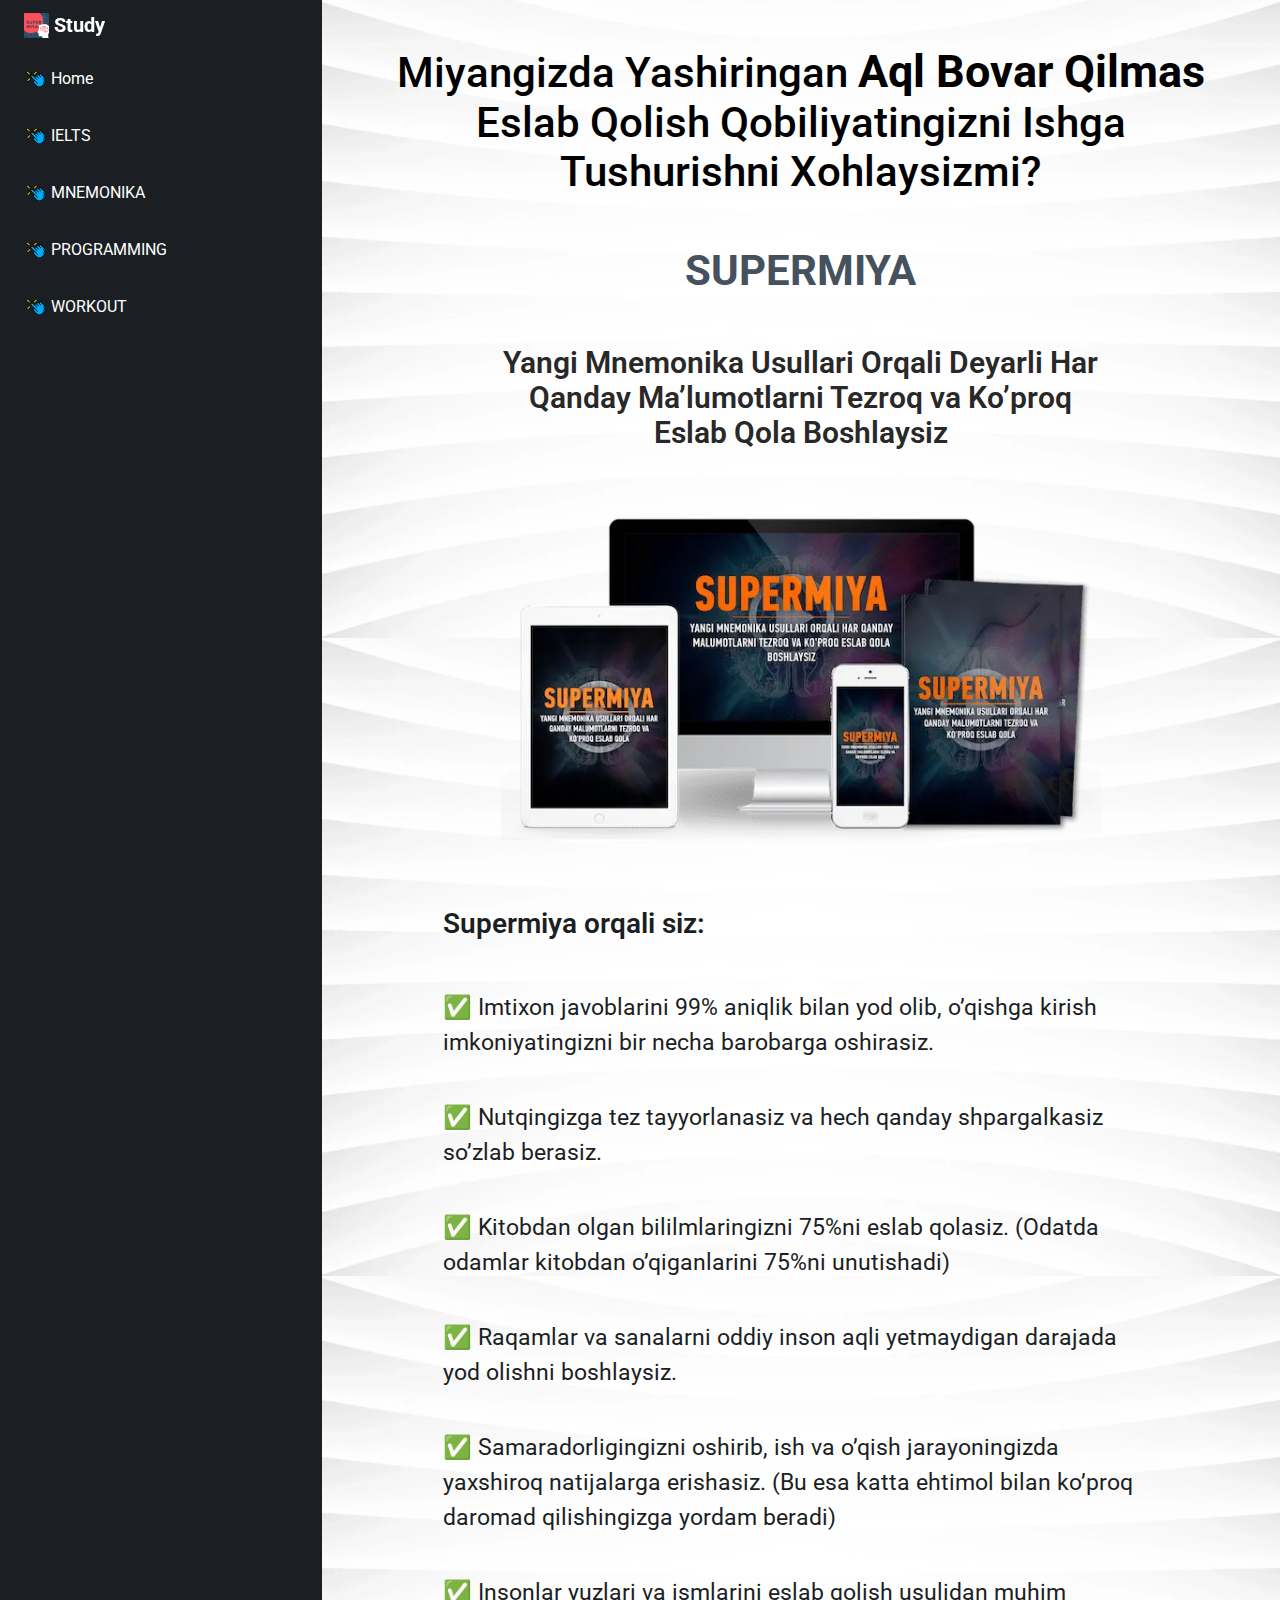
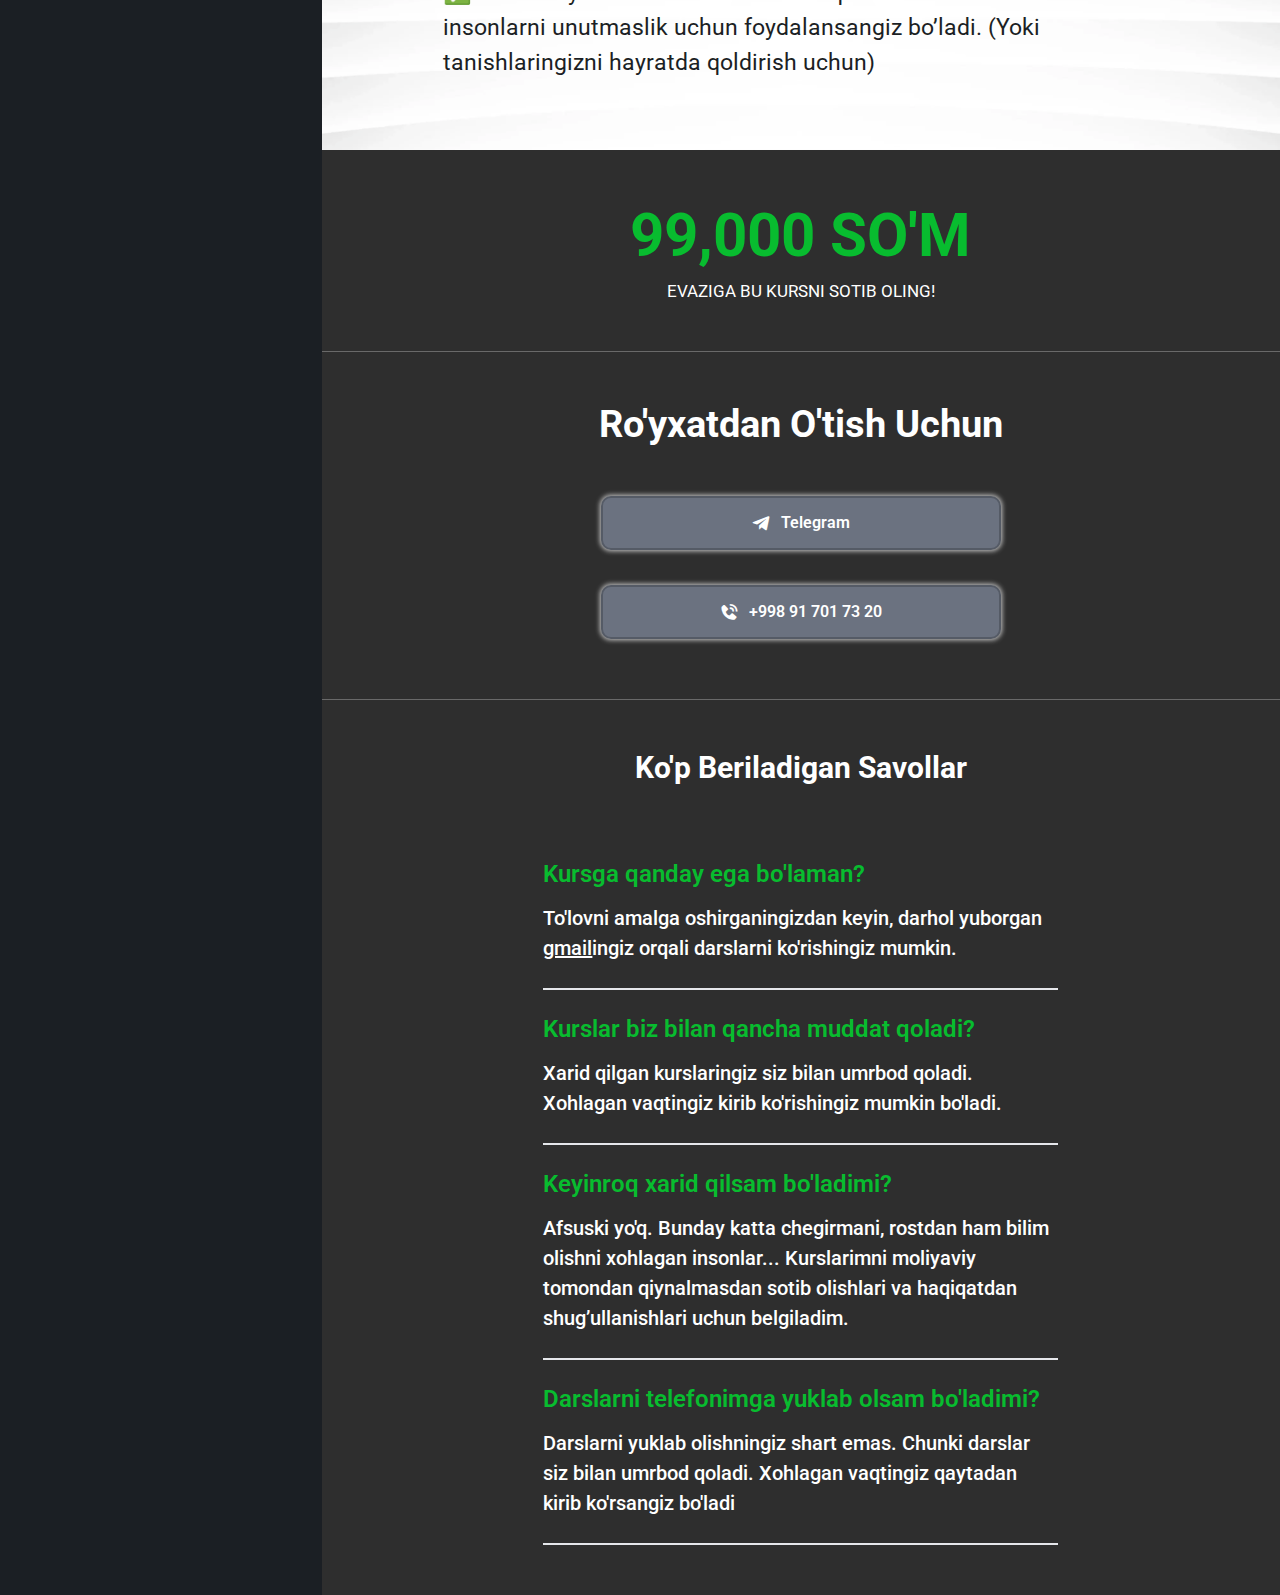
<file: index.html>
<!DOCTYPE html>
<html lang="en">
    <head>
        <meta charset="UTF-8">
        <meta http-equiv="X-UA-Compatible" content="IE=edge">
        <meta name="viewport" content="width=device-width, initial-scale=1.0">
        <link rel="stylesheet" href="../css/general.css">
        <link rel="stylesheet" href="../css/comon.css">
        <link rel="icon" href="../images/logo.png">
        <link href='https://unpkg.com/boxicons@2.1.4/css/boxicons.min.css' rel='stylesheet'>
        <title>Study</title>
    </head>
    <body>
        <!-- header -->
        <header>
            <!-- home -->
            <input type="checkbox" id="home">
            <label for="home">
                <i class="bx bx-menu"></i>
            </label>
            <!-- menu -->
            <div class="menu">
                <div class="menu-item">
                    <!-- logo -->
                <div class="logo">
                    <img src="../images/logo.png" alt="">
                    <span>Study</span>
                </div>
                <!-- Menu content -->
                <div class="menu_content">
                    <div class="menu_item">
                        <img src="../images/click.png" alt="">
                        <a href="index.html">Home</a>
                    </div>
                    <div class="menu_item">
                        <img src="../images/click.png" alt="">
                        <a href="IELTS.html">IELTS</a>
                    </div>
                    <div class="menu_item">
                        <img src="../images/click.png" alt="">
                        <a href="mnemonika.html">MNEMONIKA</a>
                    </div>
                    <div class="menu_item">
                        <img src="../images/click.png" alt="">
                        <a href="programming.html">PROGRAMMING</a>
                    </div>
                    <div class="menu_item">
                        <img src="../images/click.png" alt="">
                        <a href="workout.html">WORKOUT</a>
                    </div>
                </div>
                </div>
            </div>
            <!-- video -->
            <div class="video">
                <div class="container">
                    <h2>Miyangizda Yashiringan <span>Aql Bovar Qilmas   </span> Eslab Qolish Qobiliyatingizni Ishga Tushurishni Xohlaysizmi?</h2>
                    <!-- super -->
                    <div class="super">
                        <h3>SUPERMIYA</h3>
                        <p>Yangi Mnemonika Usullari Orqali Deyarli Har Qanday Ma’lumotlarni Tezroq va Ko’proq Eslab Qola Boshlaysiz</p>
                        <div class="super_img">
                            <img src="../images/supermiya.webp" alt="">
                        </div>
                        <h4>Supermiya orqali siz:</h4>
                        <p>✅ Imtixon javoblarini 99% aniqlik bilan yod olib, o’qishga kirish imkoniyatingizni bir necha barobarga oshirasiz.</p>
                        <p>✅ Nutqingizga tez tayyorlanasiz va hech qanday shpargalkasiz so’zlab berasiz.</p>
                        <p>✅ Kitobdan olgan bililmlaringizni 75%ni eslab qolasiz. (Odatda odamlar kitobdan o’qiganlarini 75%ni unutishadi)</p>
                        <p>✅ Raqamlar va sanalarni oddiy inson aqli yetmaydigan darajada yod olishni boshlaysiz.</p>
                        <p>✅ Samaradorligingizni oshirib, ish va o’qish jarayoningizda yaxshiroq natijalarga erishasiz. (Bu esa katta ehtimol bilan ko’proq daromad qilishingizga yordam beradi)</p>
                        <p>✅ Insonlar yuzlari va ismlarini eslab qolish usulidan muhim insonlarni unutmaslik uchun foydalansangiz bo’ladi. (Yoki tanishlaringizni hayratda qoldirish uchun)</p>
                    </div>
                </div>
                <!-- Pay -->
                <div class="pay">
                    <h3>99,000 SO'M</h3>
                    <span>evaziga bu kursni sotib oling!</span>
                    <div class="pay_reg">
                        <p>Ro'yxatdan O'tish Uchun</p>
                        <div class="pay_reg_social">
                            <a href="https://t.me/AlimardonToshpulatov" target="_blank">
                                <i class='bx bxl-telegram'></i>
                                <span>Telegram</span> 
                            </a>
                            <a href="tel:+998917017320" target="_blank">
                                <i class='bx bxs-phone-call'></i>
                                <span>+998 91 701 73 20</span>
                            </a>
                        </div>
                    </div>
                </div>
                <!-- Ask -->
                <div class="ask">
                    <div class="container">
                        <h3>Ko'p Beriladigan Savollar</h3>
                        <div class="ask_item">
                            <h4>Kursga qanday ega bo'laman?</h4>
                            <p>To'lovni amalga oshirganingizdan keyin, darhol yuborgan <u>gmail</u>ingiz orqali darslarni ko'rishingiz mumkin.</p>
                        </div>
                        <div class="ask_item">
                            <h4>Kurslar biz bilan qancha muddat qoladi?</h4>
                            <p>Xarid qilgan kurslaringiz siz bilan umrbod qoladi. Xohlagan vaqtingiz kirib ko'rishingiz mumkin bo'ladi.</p>
                        </div>
                        <div class="ask_item">
                            <h4>Keyinroq xarid qilsam bo'ladimi?</h4>
                            <p>Afsuski yo'q. Bunday katta chegirmani, rostdan ham bilim olishni xohlagan insonlar...
                            <span> Kurslarimni moliyaviy tomondan qiynalmasdan sotib olishlari va haqiqatdan shug’ullanishlari uchun belgiladim.</span></p>
                        </div>
                        <div class="ask_item">
                            <h4>Darslarni telefonimga yuklab olsam bo'ladimi?</h4>
                            <p>Darslarni yuklab olishningiz shart emas. Chunki darslar siz bilan umrbod qoladi. Xohlagan vaqtingiz qaytadan kirib ko'rsangiz bo'ladi</p>
                        </div>
                    </div>
                </div>
            </div>
        </header>
    </body>
</html>
</file>
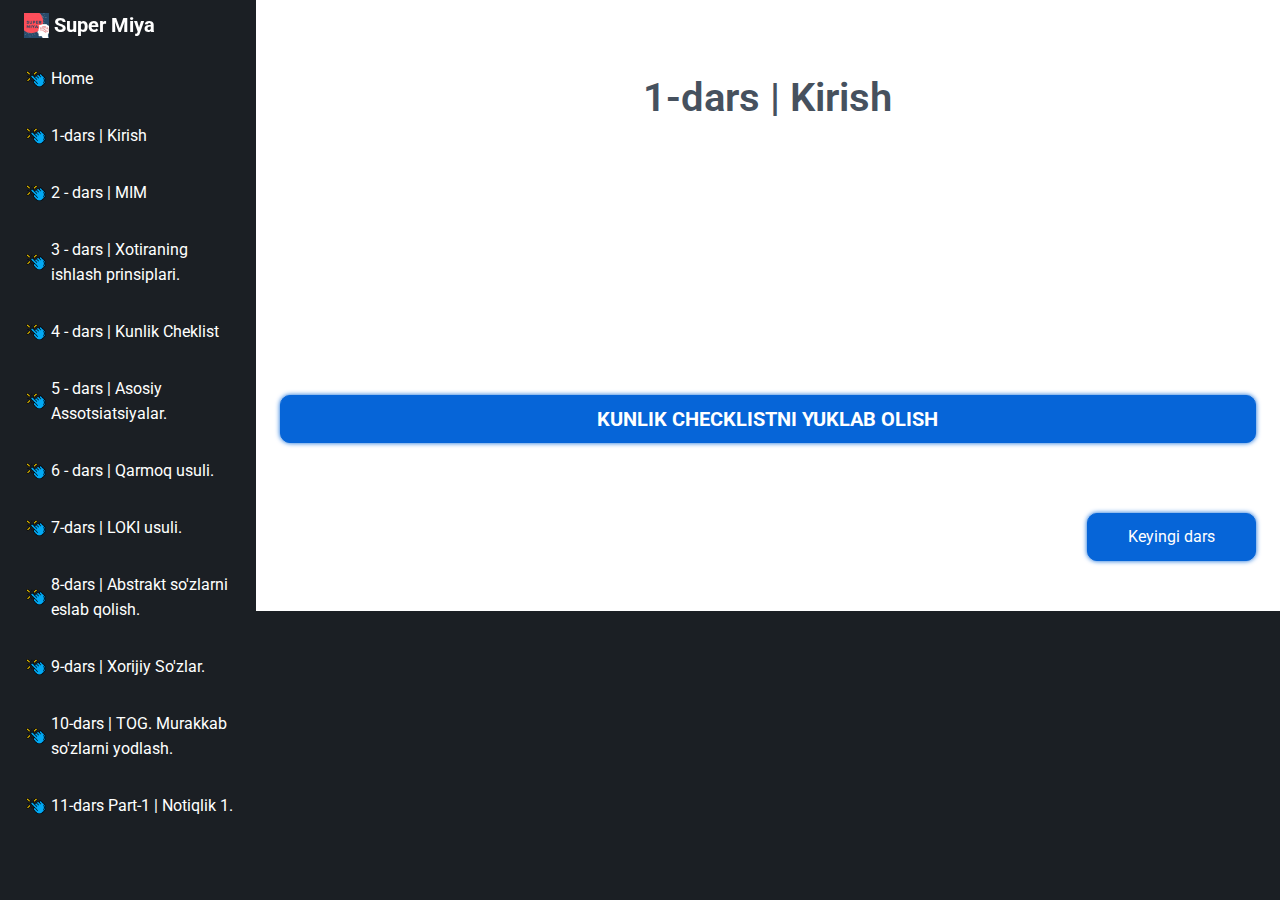
<file: 1.html>
<!DOCTYPE html>
<html lang="en">
    <head>
        <meta charset="UTF-8">
        <meta http-equiv="X-UA-Compatible" content="IE=edge">
        <meta name="viewport" content="width=device-width, initial-scale=1.0">
        <link rel="stylesheet" href="../css/general.css">
        <link rel="stylesheet" href="../css/comon.css">
        <link rel="icon" href="../images/logo.png">
        <link href='https://unpkg.com/boxicons@2.1.4/css/boxicons.min.css' rel='stylesheet'>
        <title>Super Miya</title>
    </head>
    <body>
        <!-- header -->
        <header>
            <!-- home -->
            <input type="checkbox" id="home">
            <label for="home">
                <i class="bx bx-menu"></i>
            </label>
            <!-- menu -->
            <div class="menu">
                <!-- logo -->
                <div class="logo">
                    <img src="../images/logo.png" alt="">
                    <span>Super Miya</span>
                </div>
                <!-- Menu content -->
                <div class="menu_content">
                    <div class="menu_item">
                        <img src="../images/click.png" alt="">
                        <a href="./index.html">Home</a>
                    </div>
                    <div class="menu_item">
                        <img src="../images/click.png" alt="">
                        <a href="./1.html">1-dars | Kirish</a>
                    </div>
                    <div class="menu_item">
                        <img src="../images/click.png" alt="">
                        <a href="./2.html">2 - dars | MIM</a>
                    </div>
                    <div class="menu_item">
                        <img src="../images/click.png" alt="">
                        <a href="./3.html">3 - dars | Xotiraning ishlash prinsiplari.</a>
                    </div>
                    <div class="menu_item">
                        <img src="../images/click.png" alt="">
                        <a href="./4.html">4 - dars | Kunlik Cheklist</a>
                    </div>
                    <div class="menu_item">
                        <img src="../images/click.png" alt="">
                        <a href="./5.html">5 - dars | Asosiy Assotsiatsiyalar.</a>
                    </div>
                    <div class="menu_item">
                        <img src="../images/click.png" alt="">
                        <a href="./6.html">6 - dars | Qarmoq usuli.</a>
                    </div>
                    <div class="menu_item">
                        <img src="../images/click.png" alt="">
                        <a href="./7.html">7-dars | LOKI usuli.</a>
                    </div>
                    <div class="menu_item">
                        <img src="../images/click.png" alt="">
                        <a href="./8.html">8-dars | Abstrakt so'zlarni eslab qolish.</a>
                    </div>
                    <div class="menu_item">
                        <img src="../images/click.png" alt="">
                        <a href="./9.html">9-dars | Xorijiy So'zlar.</a>
                    </div>
                    <div class="menu_item">
                        <img src="../images/click.png" alt="">
                        <a href="./10.html">10-dars | TOG. Murakkab so'zlarni yodlash.</a>
                    </div>
                    <div class="menu_item">
                        <img src="../images/click.png" alt="">
                        <a href="./11.html">11-dars Part-1 | Notiqlik 1.</a>
                    </div>
                </div>
            </div>
            <!-- video -->
            <div class="video_cours">
                <h2>1-dars | Kirish</h2>
                <iframe src="https://www.youtube.com/embed/ZqSwm5VdSuo" title="YouTube video player" frameborder="0" allow="accelerometer; autoplay; clipboard-write; encrypted-media; gyroscope; picture-in-picture" allowfullscreen></iframe>
                <a href="file/kunlik-checklist.pdf" id="download-button" download>Kunlik checklistni yuklab olish</a>
                <a href="./2.html">Keyingi dars</a>
            </div>
        </header>
    </body>
</html>
</file>
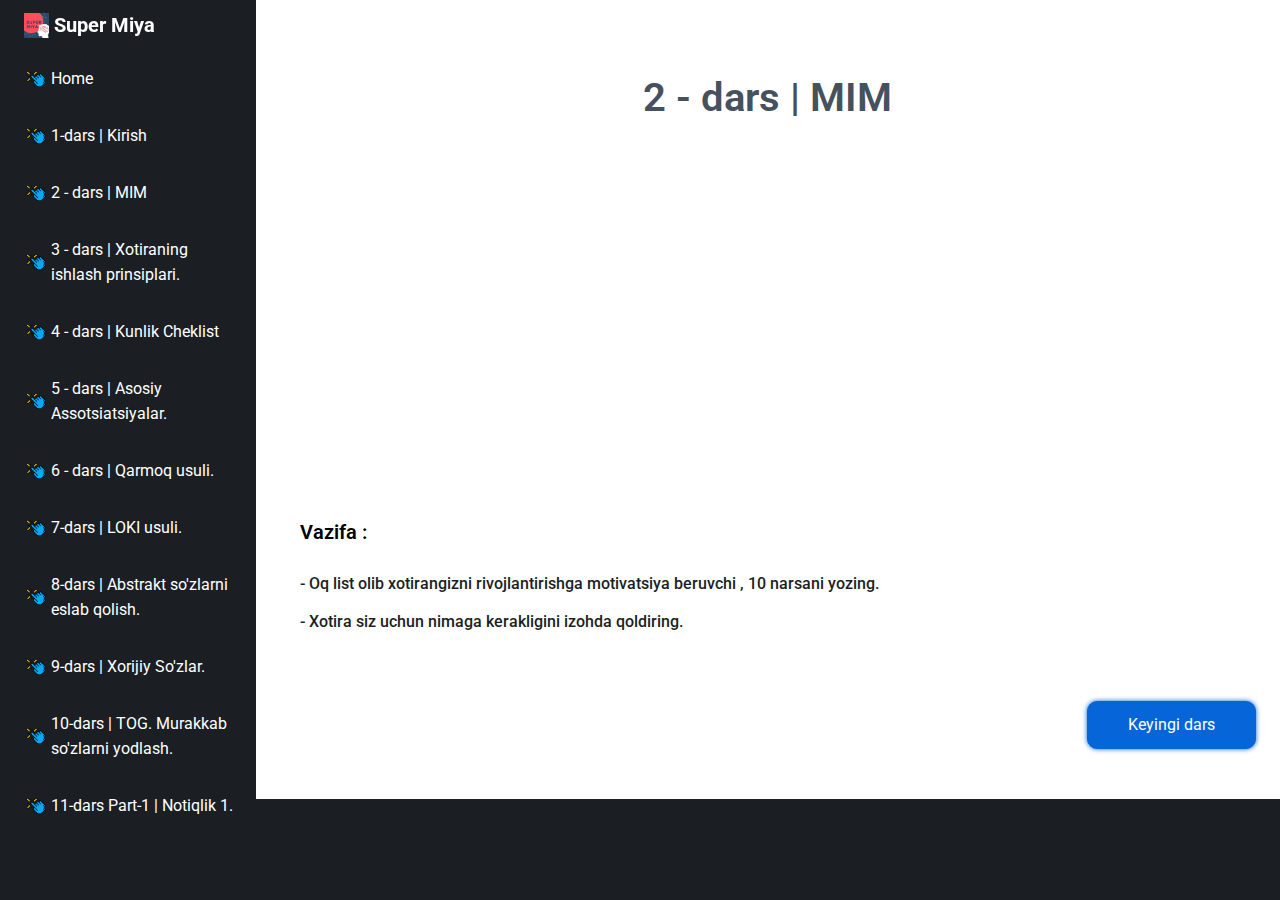
<file: 2.html>
<!DOCTYPE html>
<html lang="en">
    <head>
        <meta charset="UTF-8">
        <meta http-equiv="X-UA-Compatible" content="IE=edge">
        <meta name="viewport" content="width=device-width, initial-scale=1.0">
        <link rel="stylesheet" href="../css/general.css">
        <link rel="stylesheet" href="../css/comon.css">
        <link rel="icon" href="../images/logo.png">
        <link href='https://unpkg.com/boxicons@2.1.4/css/boxicons.min.css' rel='stylesheet'>
        <title>Super Miya</title>
    </head>
    <body>
        <!-- header -->
        <header>
            <!-- home -->
            <input type="checkbox" id="home">
            <label for="home">
                <i class="bx bx-menu"></i>
            </label>
            <!-- menu -->
            <div class="menu">
                <!-- logo -->
                <div class="logo">
                    <img src="../images/logo.png" alt="">
                    <span>Super Miya</span>
                </div>
                <!-- Menu content -->
                <div class="menu_content">
                    <div class="menu_item">
                        <img src="../images/click.png" alt="">
                        <a href="./index.html">Home</a>
                    </div>
                    <div class="menu_item">
                        <img src="../images/click.png" alt="">
                        <a href="./1.html">1-dars | Kirish</a>
                    </div>
                    <div class="menu_item">
                        <img src="../images/click.png" alt="">
                        <a href="./2.html">2 - dars | MIM</a>
                    </div>
                    <div class="menu_item">
                        <img src="../images/click.png" alt="">
                        <a href="./3.html">3 - dars | Xotiraning ishlash prinsiplari.</a>
                    </div>
                    <div class="menu_item">
                        <img src="../images/click.png" alt="">
                        <a href="./4.html">4 - dars | Kunlik Cheklist</a>
                    </div>
                    <div class="menu_item">
                        <img src="../images/click.png" alt="">
                        <a href="./5.html">5 - dars | Asosiy Assotsiatsiyalar.</a>
                    </div>
                    <div class="menu_item">
                        <img src="../images/click.png" alt="">
                        <a href="./6.html">6 - dars | Qarmoq usuli.</a>
                    </div>
                    <div class="menu_item">
                        <img src="../images/click.png" alt="">
                        <a href="./7.html">7-dars | LOKI usuli.</a>
                    </div>
                    <div class="menu_item">
                        <img src="../images/click.png" alt="">
                        <a href="./8.html">8-dars | Abstrakt so'zlarni eslab qolish.</a>
                    </div>
                    <div class="menu_item">
                        <img src="../images/click.png" alt="">
                        <a href="./9.html">9-dars | Xorijiy So'zlar.</a>
                    </div>
                    <div class="menu_item">
                        <img src="../images/click.png" alt="">
                        <a href="./10.html">10-dars | TOG. Murakkab so'zlarni yodlash.</a>
                    </div>
                    <div class="menu_item">
                        <img src="../images/click.png" alt="">
                        <a href="./11.html">11-dars Part-1 | Notiqlik 1.</a>
                    </div>
                </div>
            </div>
            <!-- video -->
            <div class="video_cours">
                <h2>2 - dars | MIM</h2>
                <iframe width="560" height="315" src="https://www.youtube.com/embed/kx68CtPS864" title="YouTube video player" frameborder="0" allow="accelerometer; autoplay; clipboard-write; encrypted-media; gyroscope; picture-in-picture" allowfullscreen></iframe>
                <div class="video_des">
                    <h3>Vazifa :</h3>
                    <p> - Oq list olib xotirangizni rivojlantirishga motivatsiya beruvchi , 10 narsani yozing. <br><br>
                    - Xotira siz uchun nimaga kerakligini izohda qoldiring.</p>
                </div>
                <a href="./3.html">Keyingi dars</a>
            </div>
        </header>
    </body>
</html>
</file>
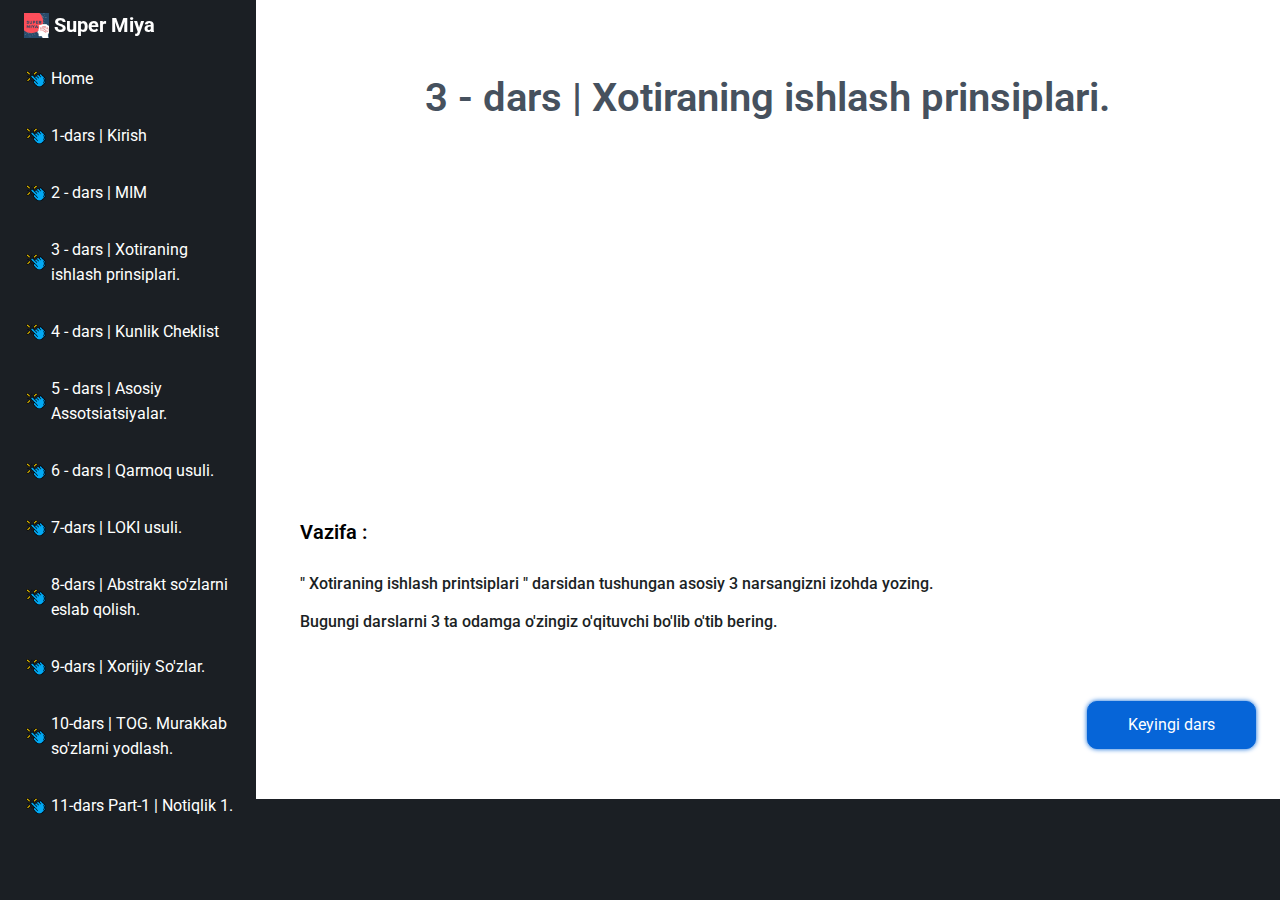
<file: 3.html>
<!DOCTYPE html>
<html lang="en">
    <head>
        <meta charset="UTF-8">
        <meta http-equiv="X-UA-Compatible" content="IE=edge">
        <meta name="viewport" content="width=device-width, initial-scale=1.0">
        <link rel="stylesheet" href="../css/general.css">
        <link rel="stylesheet" href="../css/comon.css">
        <link rel="icon" href="../images/logo.png">
        <link href='https://unpkg.com/boxicons@2.1.4/css/boxicons.min.css' rel='stylesheet'>
        <title>Super Miya</title>
    </head>
    <body>
        <!-- header -->
        <header>
            <!-- home -->
            <input type="checkbox" id="home">
            <label for="home">
                <i class="bx bx-menu"></i>
            </label>
            <!-- menu -->
            <div class="menu">
                <!-- logo -->
                <div class="logo">
                    <img src="../images/logo.png" alt="">
                    <span>Super Miya</span>
                </div>
                <!-- Menu content -->
                <div class="menu_content">
                    <div class="menu_item">
                        <img src="../images/click.png" alt="">
                        <a href="./index.html">Home</a>
                    </div>
                    <div class="menu_item">
                        <img src="../images/click.png" alt="">
                        <a href="./1.html">1-dars | Kirish</a>
                    </div>
                    <div class="menu_item">
                        <img src="../images/click.png" alt="">
                        <a href="./2.html">2 - dars | MIM</a>
                    </div>
                    <div class="menu_item">
                        <img src="../images/click.png" alt="">
                        <a href="./3.html">3 - dars | Xotiraning ishlash prinsiplari.</a>
                    </div>
                    <div class="menu_item">
                        <img src="../images/click.png" alt="">
                        <a href="./4.html">4 - dars | Kunlik Cheklist</a>
                    </div>
                    <div class="menu_item">
                        <img src="../images/click.png" alt="">
                        <a href="./5.html">5 - dars | Asosiy Assotsiatsiyalar.</a>
                    </div>
                    <div class="menu_item">
                        <img src="../images/click.png" alt="">
                        <a href="./6.html">6 - dars | Qarmoq usuli.</a>
                    </div>
                    <div class="menu_item">
                        <img src="../images/click.png" alt="">
                        <a href="./7.html">7-dars | LOKI usuli.</a>
                    </div>
                    <div class="menu_item">
                        <img src="../images/click.png" alt="">
                        <a href="./8.html">8-dars | Abstrakt so'zlarni eslab qolish.</a>
                    </div>
                    <div class="menu_item">
                        <img src="../images/click.png" alt="">
                        <a href="./9.html">9-dars | Xorijiy So'zlar.</a>
                    </div>
                    <div class="menu_item">
                        <img src="../images/click.png" alt="">
                        <a href="./10.html">10-dars | TOG. Murakkab so'zlarni yodlash.</a>
                    </div>
                    <div class="menu_item">
                        <img src="../images/click.png" alt="">
                        <a href="./11.html">11-dars Part-1 | Notiqlik 1.</a>
                    </div>
                </div>
            </div>
            <!-- video -->
            <div class="video_cours">
                <h2>3 - dars | Xotiraning ishlash prinsiplari.</h2>
                <iframe width="560" height="315" src="https://www.youtube.com/embed/j4m0VPKQcHs" title="YouTube video player" frameborder="0" allow="accelerometer; autoplay; clipboard-write; encrypted-media; gyroscope; picture-in-picture" allowfullscreen></iframe>
                <div class="video_des">
                    <h3>Vazifa :</h3>
                    <p>" Xotiraning ishlash printsiplari " darsidan tushungan asosiy 3 narsangizni izohda yozing. 
                    <br><br>
                    Bugungi darslarni 3 ta odamga o'zingiz o'qituvchi bo'lib o'tib bering.</p>
                </div>
                <a href="./4.html">Keyingi dars</a>
            </div>
        </header>
    </body>
</html>
</file>
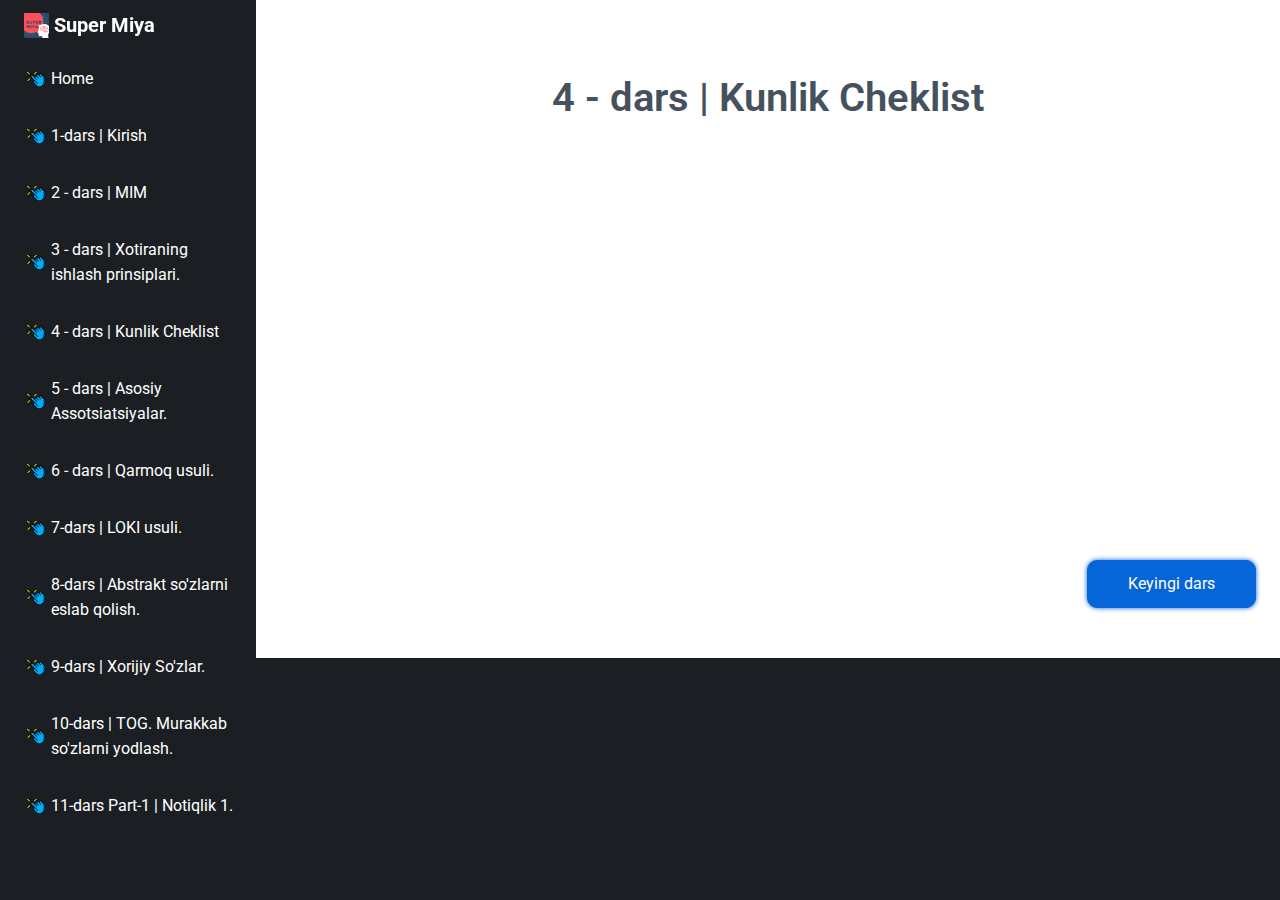
<file: 4.html>
<!DOCTYPE html>
<html lang="en">
    <head>
        <meta charset="UTF-8">
        <meta http-equiv="X-UA-Compatible" content="IE=edge">
        <meta name="viewport" content="width=device-width, initial-scale=1.0">
        <link rel="stylesheet" href="../css/general.css">
        <link rel="stylesheet" href="../css/comon.css">
        <link rel="icon" href="../images/logo.png">
        <link href='https://unpkg.com/boxicons@2.1.4/css/boxicons.min.css' rel='stylesheet'>
        <title>Super Miya</title>
    </head>
    <body>
        <!-- header -->
        <header>
            <!-- home -->
            <input type="checkbox" id="home">
            <label for="home">
                <i class="bx bx-menu"></i>
            </label>
            <!-- menu -->
            <div class="menu">
                <!-- logo -->
                <div class="logo">
                    <img src="../images/logo.png" alt="">
                    <span>Super Miya</span>
                </div>
                <!-- Menu content -->
                <div class="menu_content">
                    <div class="menu_item">
                        <img src="../images/click.png" alt="">
                        <a href="./index.html">Home</a>
                    </div>
                    <div class="menu_item">
                        <img src="../images/click.png" alt="">
                        <a href="./1.html">1-dars | Kirish</a>
                    </div>
                    <div class="menu_item">
                        <img src="../images/click.png" alt="">
                        <a href="./2.html">2 - dars | MIM</a>
                    </div>
                    <div class="menu_item">
                        <img src="../images/click.png" alt="">
                        <a href="./3.html">3 - dars | Xotiraning ishlash prinsiplari.</a>
                    </div>
                    <div class="menu_item">
                        <img src="../images/click.png" alt="">
                        <a href="./4.html">4 - dars | Kunlik Cheklist</a>
                    </div>
                    <div class="menu_item">
                        <img src="../images/click.png" alt="">
                        <a href="./5.html">5 - dars | Asosiy Assotsiatsiyalar.</a>
                    </div>
                    <div class="menu_item">
                        <img src="../images/click.png" alt="">
                        <a href="./6.html">6 - dars | Qarmoq usuli.</a>
                    </div>
                    <div class="menu_item">
                        <img src="../images/click.png" alt="">
                        <a href="./7.html">7-dars | LOKI usuli.</a>
                    </div>
                    <div class="menu_item">
                        <img src="../images/click.png" alt="">
                        <a href="./8.html">8-dars | Abstrakt so'zlarni eslab qolish.</a>
                    </div>
                    <div class="menu_item">
                        <img src="../images/click.png" alt="">
                        <a href="./9.html">9-dars | Xorijiy So'zlar.</a>
                    </div>
                    <div class="menu_item">
                        <img src="../images/click.png" alt="">
                        <a href="./10.html">10-dars | TOG. Murakkab so'zlarni yodlash.</a>
                    </div>
                    <div class="menu_item">
                        <img src="../images/click.png" alt="">
                        <a href="./11.html">11-dars Part-1 | Notiqlik 1.</a>
                    </div>
                </div>
            </div>
            <!-- video -->
            <div class="video_cours">
                <h2>4 - dars | Kunlik Cheklist</h2>
                <iframe width="560" height="315" src="https://www.youtube.com/embed/9u8i3lx3As4" title="YouTube video player" frameborder="0" allow="accelerometer; autoplay; clipboard-write; encrypted-media; gyroscope; picture-in-picture" allowfullscreen></iframe>
                <a href="./5.html">Keyingi dars</a>
            </div>
        </header>
    </body>
</html>
</file>
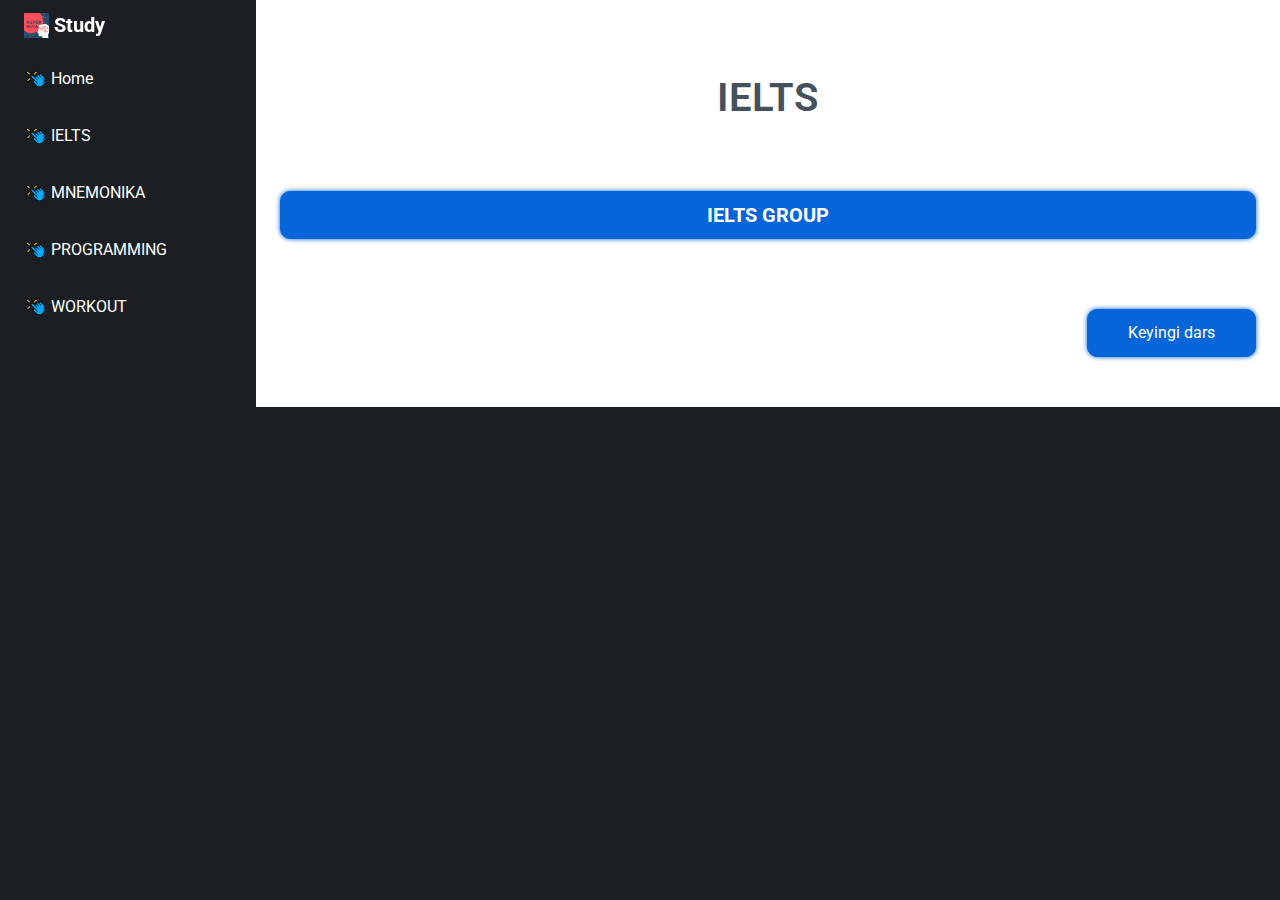
<file: IELTS.html>
<!DOCTYPE html>
<html lang="en">
    <head>
        <meta charset="UTF-8">
        <meta http-equiv="X-UA-Compatible" content="IE=edge">
        <meta name="viewport" content="width=device-width, initial-scale=1.0">
        <link rel="stylesheet" href="../css/general.css">
        <link rel="stylesheet" href="../css/comon.css">
        <link rel="icon" href="../images/logo.png">
        <link href='https://unpkg.com/boxicons@2.1.4/css/boxicons.min.css' rel='stylesheet'>
        <title>IELTS</title>
    </head>
    <body>
        <!-- header -->
        <header>
            <!-- home -->
            <input type="checkbox" id="home">
            <label for="home">
                <i class="bx bx-menu"></i>
            </label>
            <!-- menu -->
            <div class="menu">
                <div class="menu-item">
                    <!-- logo -->
                <div class="logo">
                    <img src="../images/logo.png" alt="">
                    <span>Study</span>
                </div>
                <!-- Menu content -->
                <div class="menu_content">
                    <div class="menu_item">
                        <img src="../images/click.png" alt="">
                        <a href="index.html">Home</a>
                    </div>
                    <div class="menu_item">
                        <img src="../images/click.png" alt="">
                        <a href="IELTS.html">IELTS</a>
                    </div>
                    <div class="menu_item">
                        <img src="../images/click.png" alt="">
                        <a href="mnemonika.html">MNEMONIKA</a>
                    </div>
                    <div class="menu_item">
                        <img src="../images/click.png" alt="">
                        <a href="programming.html">PROGRAMMING</a>
                    </div>
                    <div class="menu_item">
                        <img src="../images/click.png" alt="">
                        <a href="workout.html">WORKOUT</a>
                    </div>
                </div>
                </div>
            </div>
            <!-- video -->
            <div class="video_cours">
                <h2>IELTS</h2>
                <a href="https://t.me/+NM5nevwhMwk0Y2Ey" id="download-button">IELTS GROUP</a>
                <a href="mnemonika.html">Keyingi dars</a>
            </div>
        </header>
    </body>
</html>
</file>
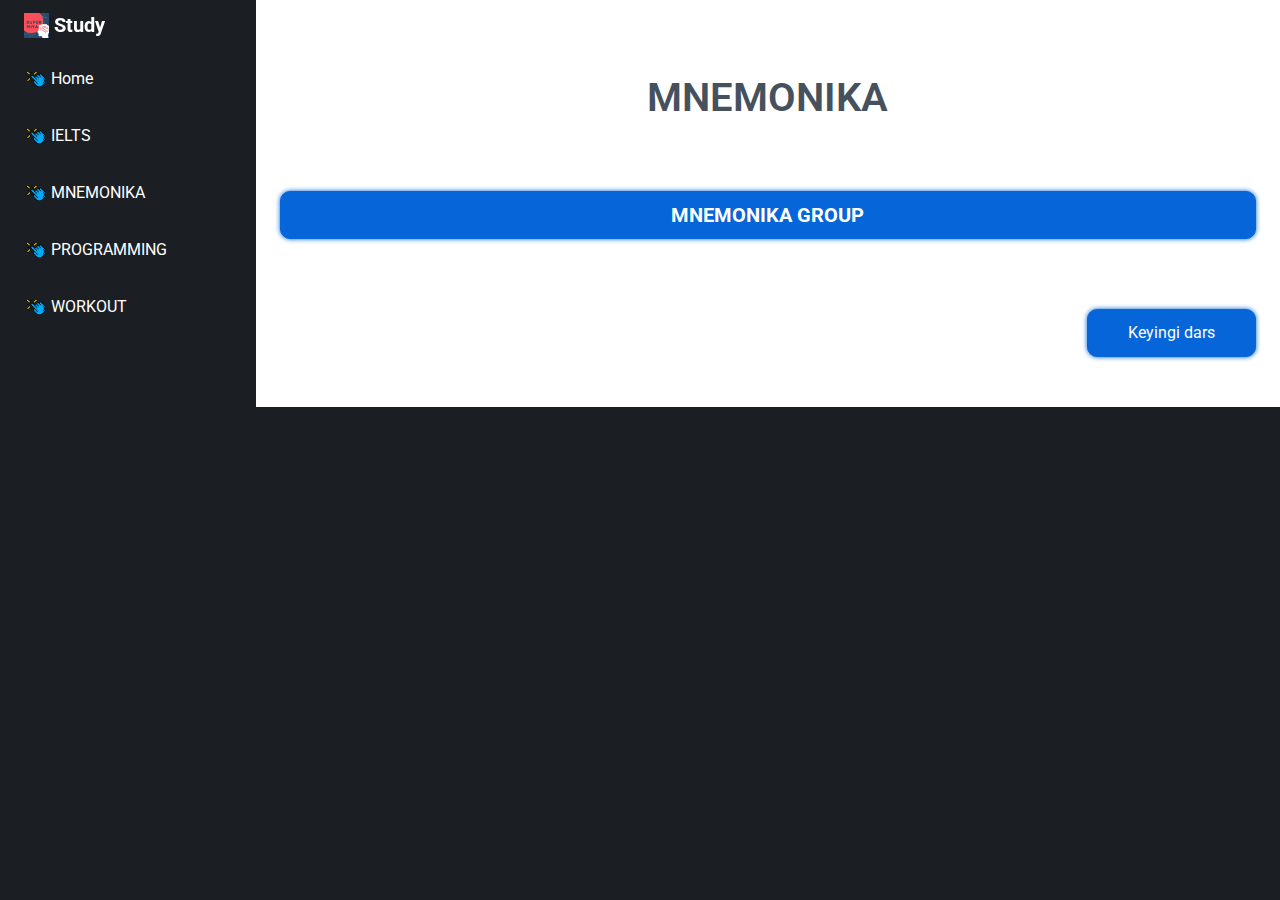
<file: mnemonika.html>
<!DOCTYPE html>
<html lang="en">
    <head>
        <meta charset="UTF-8">
        <meta http-equiv="X-UA-Compatible" content="IE=edge">
        <meta name="viewport" content="width=device-width, initial-scale=1.0">
        <link rel="stylesheet" href="../css/general.css">
        <link rel="stylesheet" href="../css/comon.css">
        <link rel="icon" href="../images/logo.png">
        <link href='https://unpkg.com/boxicons@2.1.4/css/boxicons.min.css' rel='stylesheet'>
        <title>MNEMONIKA</title>
    </head>
    <body>
        <!-- header -->
        <header>
            <!-- home -->
            <input type="checkbox" id="home">
            <label for="home">
                <i class="bx bx-menu"></i>
            </label>
            <!-- menu -->
            <div class="menu">
                <div class="menu-item">
                    <!-- logo -->
                <div class="logo">
                    <img src="../images/logo.png" alt="">
                    <span>Study</span>
                </div>
                <!-- Menu content -->
                <div class="menu_content">
                    <div class="menu_item">
                        <img src="../images/click.png" alt="">
                        <a href="index.html">Home</a>
                    </div>
                    <div class="menu_item">
                        <img src="../images/click.png" alt="">
                        <a href="IELTS.html">IELTS</a>
                    </div>
                    <div class="menu_item">
                        <img src="../images/click.png" alt="">
                        <a href="mnemonika.html">MNEMONIKA</a>
                    </div>
                    <div class="menu_item">
                        <img src="../images/click.png" alt="">
                        <a href="programming.html">PROGRAMMING</a>
                    </div>
                    <div class="menu_item">
                        <img src="../images/click.png" alt="">
                        <a href="workout.html">WORKOUT</a>
                    </div>
                </div>
                </div>
            </div>
            <!-- video -->
            <div class="video_cours">
                <h2>MNEMONIKA</h2>
                <a href="https://t.me/+sJUgCIk-T5szOTQy" id="download-button">MNEMONIKA GROUP</a>
                <a href="programming.html">Keyingi dars</a>
            </div>
        </header>
    </body>
</html>
</file>
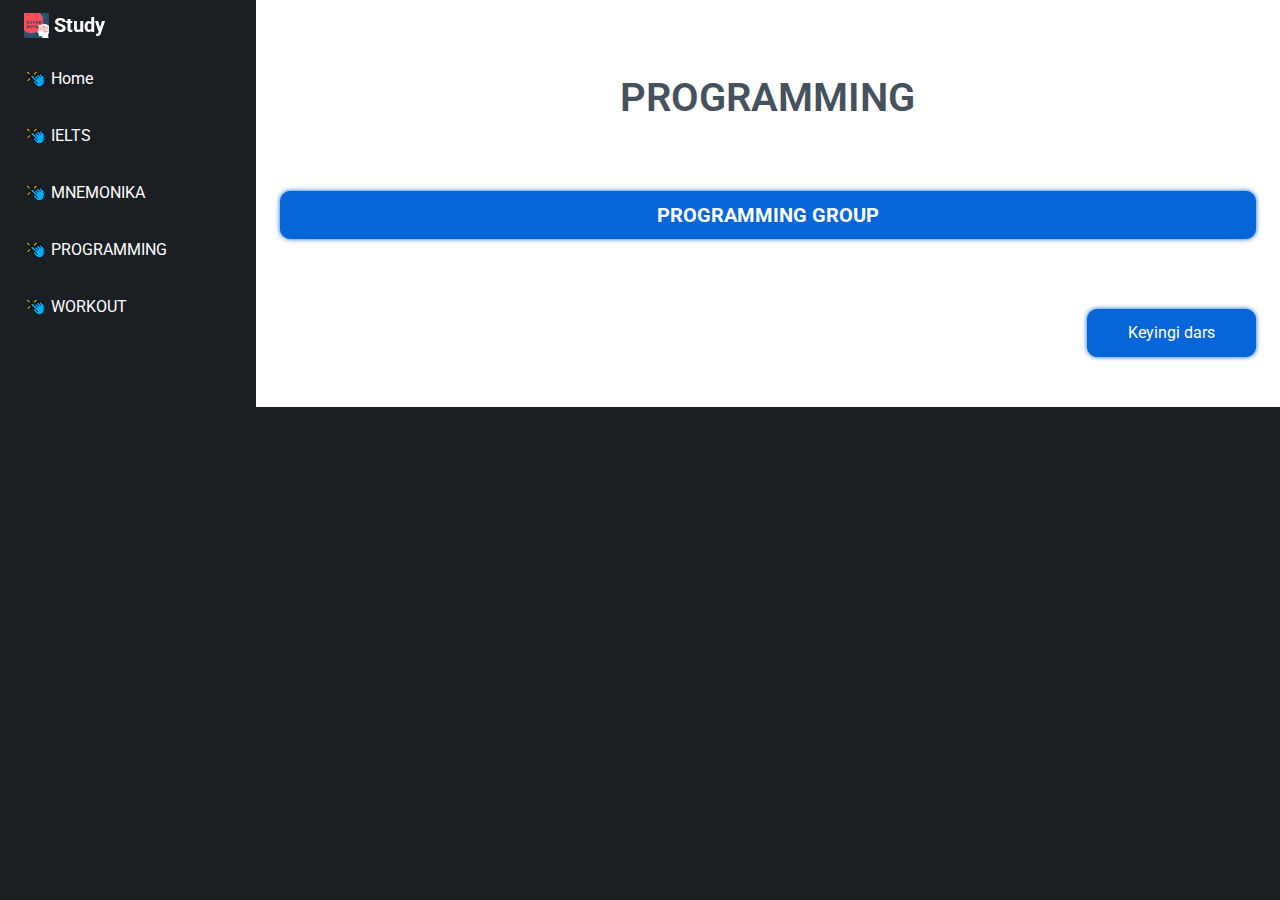
<file: programming.html>
<!DOCTYPE html>
<html lang="en">
    <head>
        <meta charset="UTF-8">
        <meta http-equiv="X-UA-Compatible" content="IE=edge">
        <meta name="viewport" content="width=device-width, initial-scale=1.0">
        <link rel="stylesheet" href="../css/general.css">
        <link rel="stylesheet" href="../css/comon.css">
        <link rel="icon" href="../images/logo.png">
        <link href='https://unpkg.com/boxicons@2.1.4/css/boxicons.min.css' rel='stylesheet'>
        <title>PROGRAMMING</title>
    </head>
    <body>
        <!-- header -->
        <header>
            <!-- home -->
            <input type="checkbox" id="home">
            <label for="home">
                <i class="bx bx-menu"></i>
            </label>
            <!-- menu -->
            <div class="menu">
                <div class="menu-item">
                    <!-- logo -->
                <div class="logo">
                    <img src="../images/logo.png" alt="">
                    <span>Study</span>
                </div>
                <!-- Menu content -->
                <div class="menu_content">
                    <div class="menu_item">
                        <img src="../images/click.png" alt="">
                        <a href="index.html">Home</a>
                    </div>
                    <div class="menu_item">
                        <img src="../images/click.png" alt="">
                        <a href="IELTS.html">IELTS</a>
                    </div>
                    <div class="menu_item">
                        <img src="../images/click.png" alt="">
                        <a href="mnemonika.html">MNEMONIKA</a>
                    </div>
                    <div class="menu_item">
                        <img src="../images/click.png" alt="">
                        <a href="programming.html">PROGRAMMING</a>
                    </div>
                    <div class="menu_item">
                        <img src="../images/click.png" alt="">
                        <a href="workout.html">WORKOUT</a>
                    </div>
                </div>
                </div>
            </div>
            <!-- video -->
            <div class="video_cours">
                <h2>PROGRAMMING</h2>
                <a href="https://t.me/+TBUYh5LE80ljNTNi" id="download-button">PROGRAMMING GROUP</a>
                <a href="workout.html">Keyingi dars</a>
            </div>
        </header>
    </body>
</html>
</file>
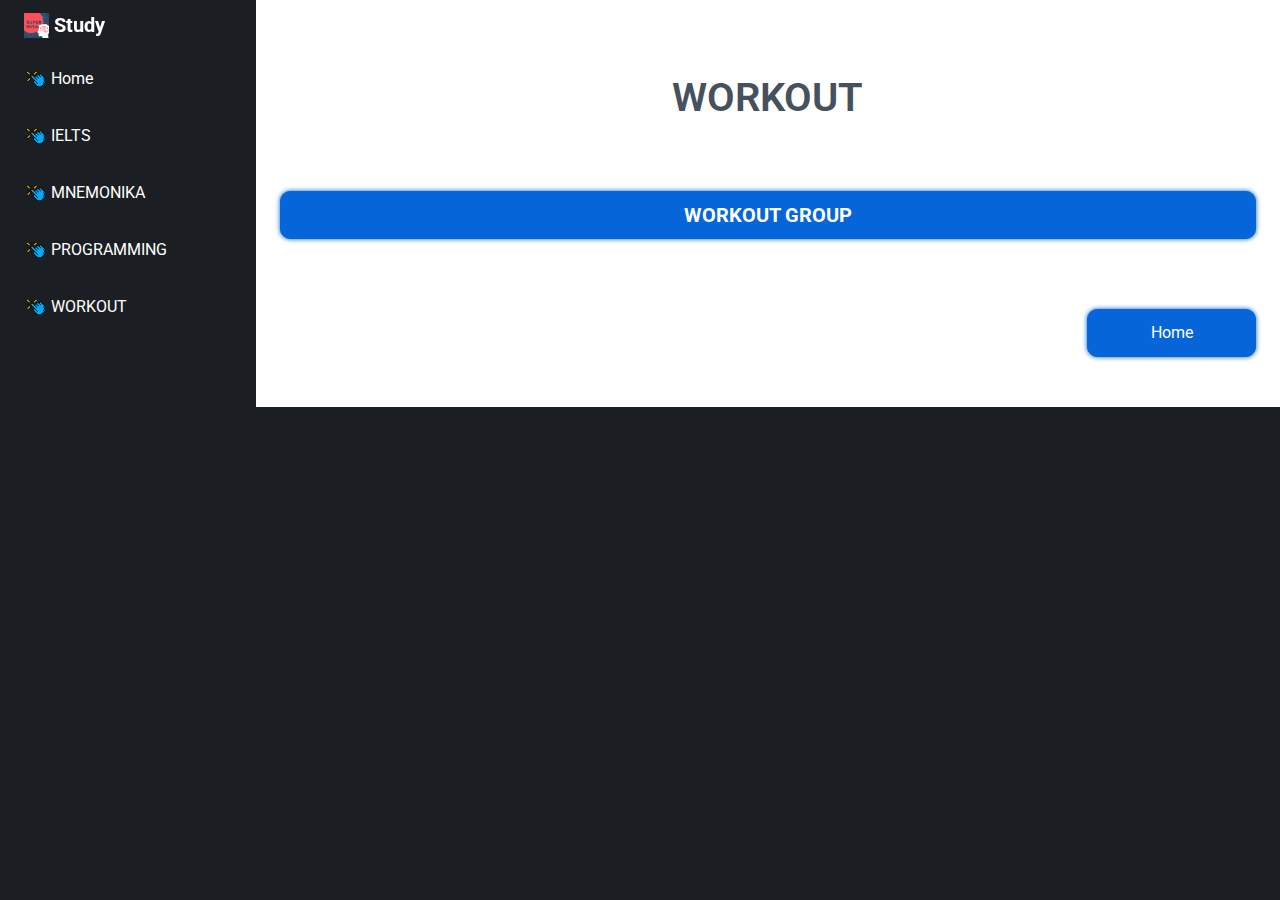
<file: workout.html>
<!DOCTYPE html>
<html lang="en">
    <head>
        <meta charset="UTF-8">
        <meta http-equiv="X-UA-Compatible" content="IE=edge">
        <meta name="viewport" content="width=device-width, initial-scale=1.0">
        <link rel="stylesheet" href="../css/general.css">
        <link rel="stylesheet" href="../css/comon.css">
        <link rel="icon" href="../images/logo.png">
        <link href='https://unpkg.com/boxicons@2.1.4/css/boxicons.min.css' rel='stylesheet'>
        <title>WORKOUT</title>
    </head>
    <body>
        <!-- header -->
        <header>
            <!-- home -->
            <input type="checkbox" id="home">
            <label for="home">
                <i class="bx bx-menu"></i>
            </label>
            <!-- menu -->
            <div class="menu">
                <div class="menu-item">
                    <!-- logo -->
                <div class="logo">
                    <img src="../images/logo.png" alt="">
                    <span>Study</span>
                </div>
                <!-- Menu content -->
                <div class="menu_content">
                    <div class="menu_item">
                        <img src="../images/click.png" alt="">
                        <a href="index.html">Home</a>
                    </div>
                    <div class="menu_item">
                        <img src="../images/click.png" alt="">
                        <a href="IELTS.html">IELTS</a>
                    </div>
                    <div class="menu_item">
                        <img src="../images/click.png" alt="">
                        <a href="mnemonika.html">MNEMONIKA</a>
                    </div>
                    <div class="menu_item">
                        <img src="../images/click.png" alt="">
                        <a href="programming.html">PROGRAMMING</a>
                    </div>
                    <div class="menu_item">
                        <img src="../images/click.png" alt="">
                        <a href="workout.html">WORKOUT</a>
                    </div>
                </div>
                </div>
            </div>
            <!-- video -->
            <div class="video_cours">
                <h2>WORKOUT</h2>
                <a href="https://t.me/+IBLa6Cx1i2UzZjRi" id="download-button">WORKOUT GROUP</a>
                <a href="index.html">Home</a>
            </div>
        </header>
    </body>
</html>
</file>
<file: css/general.css>
@charset "utf-8";
/* Fonts */
@import url('https://fonts.googleapis.com/css2?family=Open+Sans:ital,wght@0,300;0,400;0,500;0,600;0,700;0,800;1,300;1,400;1,500;1,600;1,700;1,800&family=Roboto:wght@400;500;700;900&display=swap');
/* general */
* {
    margin: 0;
    padding: 0;
    box-sizing: border-box;
    outline: none;
    font-family: 'Roboto', sans-serif;
    scroll-behavior: smooth;
}
/* container */
.container {
    width: 85%;
    margin: 0 auto;
}
@media screen and (max-width: 830px) {
    .container {
        width: 90%;
    }
}
/* root */
:root {
    --color-light: #fff;
    --color-dark: #1B1F24;
    --color-video: #46515e;
    --color-green: rgb(8, 188, 47);
}
/* Link */
a {
    text-decoration: none;
}
/* body */
body {
    background-color: var(--color-dark);
}
</file>
<file: css/comon.css>
@charset "utf-8";
/* header */
header {
    display: flex;
    justify-content: space-between;
}
/* Body */
::-webkit-scrollbar {
    width: 10px;
}
::-webkit-scrollbar-track {
    background: #f1f1f1;
    box-shadow: inset 0 0 5px grey;
}
::-webkit-scrollbar-thumb {
    background: #888;
    border-radius: 10px;
}
::-webkit-scrollbar-thumb:hover {
    background: #555;
}
/* menu */
.menu {
    width: 25%;
    height: 100vh;
    padding: 10px 0 20px;
    background-color: var(--color-dark);
    margin-left: -14px;
    overflow-y: scroll;
}
    .menu::-webkit-scrollbar {
        width: 0px;
    }
#home {
    visibility: hidden;
    position: relative;
    display: none;
}

/* media menu */
@media screen and (max-width: 830px) {
    /* menu */
    .menu {
        width: 30%;
    }
    /* logo */
    .menu .logo {
        width: 30%;
    }
}
/* media home */
@media screen and (max-width: 727px) {
    .menu {
        width: 105%;
        position: fixed;
        left: 0;
        top: 0;
        transform: translate(-100%);
        transition: transform .5s;
        overflow: scroll;
    }
    #home:checked ~ .menu {
        transform: translateX(0);
    }
    header label i {
        color: #000;
        position: fixed;
        right: 20px;
        top: 20px;
        font-size: 32px;
        border: 2px solid #000;
        border-radius: 5px;
        z-index: 1011;
        background-color: #fff;
    }
}
    /* logo */
    .menu .logo {
        width: 25%;
        height: 50px;
        padding-left: 24px;
        display: flex;
        align-items: center;
        position: fixed;
        top: 0;
        left: 0;
        background-color: transparent;
    }
        .menu .logo img {
            width: 25px;
        }
        .menu .logo span {
            font-size: 20px;
            font-weight: 700;
            color: var(--color-light);
            padding-left: 5px;
        }

/* media logo */
@media screen and (max-width: 727px) {
    /* logo */
    .menu .logo {
        width: 100%;
        padding-left: 35px;
        padding-top: 20px;
    }
        .menu .logo img {
            width: 30px;
        }
        .menu .logo span {
            font-size: 25px;
            padding-left: 10px;
        }
}
@media screen and (max-width: 500px) {
    /* logo */
    .menu .logo {
        width: 100%;
        padding-left: 35px;
        padding-top: 35px;
    }
        .menu .logo img {
            width: 40px;
        }
        .menu .logo span {
            font-size: 35px;
        }
}
    /* Menu content */
    .menu .menu_content .menu_item{
        padding: 16px 14px 16px 24px;
        display: flex;
        justify-content: start;
        align-items: center;
        cursor: pointer;
    }
    .menu .menu_content .menu_item:hover {
        border-right: 4px solid #b1b4b7;
        background-color: var(--color-video);
    }
    .menu .menu_content .menu_item img {
        width: 20px;
        margin-right: 5px;
    }
    .menu .menu_content .menu_item a {
        font-size: 16px;
        color: #fff;
        font-weight: 400;
        line-height: 25px;
    }
    .menu .menu_content .menu_item:first-child {
        margin-top: 40px;
    }
/* media Menu content */
@media screen and (max-width: 727px) {
    /* Menu content */
    .menu .menu_content .menu_item{
        padding: 22px 14px 22px 45px;
    }
    .menu .menu_content .menu_item img {
        width: 24px;
        margin-right: 10px;
    }
    .menu .menu_content .menu_item a {
        font-size: 22px;
        color: #fff;
        font-weight: 400;
        line-height: 25px;
    }
    .menu .menu_content .menu_item:first-child {
        margin-top: 50px;
    }
}
@media screen and (max-width: 500px) {
    /* Menu content */
    .menu .menu_content .menu_item{
        padding: 24px 14px 24px 45px;
    }
    .menu .menu_content .menu_item img {
        width: 26px;
        margin-right: 13px;
    }
    .menu .menu_content .menu_item a {
        font-size: 20px;
    }
    .menu .menu_content .menu_item:first-child {
        margin-top: 60px;
    }
}
/* video */
.video {
    width: 75%;
    height: 100%;
    padding: 20px 0 0;
    background-image: url("../images/block-background.png");
    background-size: contain;
    background-repeat: repeat-y;
}
    .video h2 {
        font-size: 42px;
        font-weight: 500;
        color: #000;
        text-align: center;
        margin-top: 25px;
    }
    .video h2 span {
        font-weight: 700;
        font-size: 45px;
    }
    .video .super {
        padding: 50px 0;
    }
    .video .super h3 {
        font-size: 42px;
        font-weight: 700;
        color: var(--color-video);
        text-align: center;
        margin-bottom: 30px;
    }
    .video .super p:nth-child(2) {
        font-size: 30px;
        font-weight: 600;
        color: rgb(40, 40, 40);
        margin: 0 100px 30px;
        text-align: center;
    } 
    header .video .super_img {
        margin:0 auto;
        display: flex;
        justify-content: center;
    }
    header .video .super_img img{
        width: 600px;
    }
    .video .super h4 {
        font-size: 28px;
        font-weight: 600;
        color: var(--color-dark);
        padding: 60px 0 30px;
        margin: 0 50px;
    }
    .video .super p {
        font-size: 23px;
        line-height: 35px;
        color: var(--color-dark);
        padding: 20px 0;
        margin: 0 50px;
        
    }

/* media super */
@media screen and (max-width: 830px) {
    .video {
        width: 70%;
    }
    .video h2 {
        font-size: 34px;
        margin-top: 20px;
    }
    .video h2 span {
        font-size: 34px;
    }
    .video .super {
        padding: 40px 0;
    }
    .video .super h3 {
        font-size: 34px;
        margin-bottom: 20px;
    }
    .video .super p:nth-child(2) {
        font-size: 28px;
        margin: 0 50px 20px;
    }
    header .video .super_img img{
        width: 83%;
    }
    .video .super h4 {
        font-size: 28px;
        padding: 45px 0 15px;
    }
    .video .super p {
        font-size: 20px;
        line-height: 30px;
        padding: 10px 0;
        
    }
}
@media screen and (max-width: 727px) {
    /* video */
    .video {
        width: 100%;
        margin-left: -13px;
    }
        .video h2 {
            font-size: 34px;
        }
        .video h2 span {
            font-size: 34px;
        }
        .video .super {
            padding: 30px 0;
        }
        .video .super h3 {
            font-size: 34px;
            margin-bottom: 10px;
        }
        .video .super p:nth-child(2) {
            font-size: 26px;
            margin: 0 70px 20px;
        } 
        header .video .super_img {
            margin:0 auto;
            display: flex;
            justify-content: center;
        }
        header .video .super_img img{
            width: 500px;
        }
        .video .super h4 {
            font-size: 28px;
            font-weight: 600;
            color: var(--color-dark);
            padding: 60px 0 30px;
            margin: 0 50px;
        }
        .video .super p {
            font-size: 23px;
            line-height: 35px;
            color: var(--color-dark);
            padding: 20px 0;
            margin: 0 50px;
            
        }
}
@media screen and (max-width: 500px) {
    /* video */
    .video h2 {
        font-size: 28px;
    }
    .video h2 span {
        font-size: 28px;
    }
    .video .super {
        padding: 25px 0;
    }
    .video .super h3 {
        font-size: 28px;
        margin-bottom: 5px;
    }
    .video .super p:nth-child(2) {
        font-size: 23px;
        margin: 0 50px 10px;
    }
    header .video .super_img img{
        width: 380px;
    }
    .video .super h4  {
        font-size: 28px;
        padding: 50px 0 20px;
        margin: 0 50px;
    }
    .video .super p {
        font-size: 18px;
        line-height: 30px;
        padding: 15px 0;
        font-weight: 500;        
    }
}
    /* pay */
    .video .pay {
        background-color: rgb(46, 46, 46);
    }
    .video .pay h3 {
        color: var(--color-green);
        font-size: 60px;
        padding: 50px 0 10px;
        text-align: center;
        font-weight: 700;
    }
    .video .pay span {
        font-size: 17px;
        font-weight: 400;
        color: var(--color-light);
        text-transform: uppercase;
        text-align: center;
        display: block;
    }
        .video .pay .pay_reg p {
            font-size: 37.5px;
            font-weight: 700;
            color: var(--color-light);
            text-align: center;
            margin: 50px auto;
            padding-top: 50px;
            border-top: 1px solid rgb(105, 105, 105);
        }
        .video .pay .pay_reg .pay_reg_social {
            display: flex;
            flex-direction: column;
            align-items: center;
        }
        .video .pay .pay_reg .pay_reg_social a{
            display: flex;
            justify-content: center;
            align-items: center;
            padding: 15px;
            border: 2px solid rgba(0, 0, 0, 0.2);
            background-color: rgb(107, 114, 128);
            width: 400px;
            margin-bottom: 35px;
            border-radius: 10px;
            box-shadow: 0 0 5px 1px rgba(255, 255, 255, 0.75);
            transition: all .5s;
        }
        .video .pay .pay_reg .pay_reg_social a:hover {
            transform: scale(1.03);
        }
        .video .pay .pay_reg .pay_reg_social a:last-child {
            margin-bottom: 60px;
        }
            .video .pay .pay_reg .pay_reg_social a i {
                font-size: 20px;
                color: var(--color-light);
                margin-right: 10px;
            }
            .video .pay .pay_reg .pay_reg_social a span {
                font-size: 16px;
                font-weight: 600;
                color: var(--color-light);
                text-transform: capitalize;
            }

/* media pay */
@media screen and (max-width: 830px) {
    /* pay */
    .video .pay h3 {
        font-size: 52px;
        padding: 40px 0 10px;
    }
    .video .pay span {
        font-size: 15px;
    }
        .video .pay .pay_reg p {
            font-size: 28px;
            margin: 40px auto;
            padding-top: 40px;
        }
        .video .pay .pay_reg .pay_reg_social a{
            padding: 13px;
            width: 60%;
            margin-bottom: 30px;
        }
        .video .pay .pay_reg .pay_reg_social a:last-child {
            margin-bottom: 50px;
        }
            .video .pay .pay_reg .pay_reg_social a i {
                font-size: 18px;
                margin-right: 7px;
            }
            .video .pay .pay_reg .pay_reg_social a span {
                font-size: 14px;
            }
}
    /* ask */
    .video .ask {
        background-color: rgb(46, 46, 46);
        border-top: 1px solid rgb(105, 105, 105);
        padding:50px 0 50px;
    }
        .video .ask h3 {
            font-size: 30px;
            font-weight: 700;
            color: var(--color-light);
            text-align: center;
            margin-bottom:50px;
        }
        .video .ask .ask_item{
            padding: 25px 0;
            margin: 0 150px;
            border-bottom: 2px solid rgb(229, 231, 235);
        }
            .video .ask .ask_item h4 {
                margin-bottom: 15px;
                font-size: 24px;
                font-weight: 600;
                color: var(--color-green);
            }
            .video .ask .ask_item p {
                font-size: 20px;
                font-weight: 500;
                color: var(--color-light);
                line-height: 30px;
            }
/* media ask */
@media screen and (max-width: 830px) {
    /* ask */
    .video .ask {
        padding:40px 0 40px;
    }
        .video .ask h3 {
            font-size: 28px;
            margin-bottom:15px;
        }
        .video .ask .ask_item{
            padding: 25px 0 20px;
            margin: 0 110px;
        }
            .video .ask .ask_item h4 {
                margin-bottom: 10px;
                font-size: 20px;
            }
            .video .ask .ask_item p {
                font-size: 16px;
                line-height: 26px;
            }
}
@media screen and (max-width: 727px) {
    /* ask */
    .video .ask h3 {
        font-size: 32px;
    }
        .video .ask .ask_item h4 {
            font-size: 24px;
        }
        .video .ask .ask_item p {
            font-size: 18px;
            line-height: 28px;
        }
}
@media screen and (max-width: 500px) {
    /* ask */
    .video .ask h3 {
        font-size: 26px;
        margin-bottom: 10px;
    }
    .video .ask .ask_item{
        margin: 0 80px;
    }
        .video .ask .ask_item h4 {
            font-size: 18px;
        }
        .video .ask .ask_item p {
            font-size: 15px;
            line-height: 22px;
        }
}
@media screen and (max-width: 420px) {
    .video .ask .ask_item{
        margin: 0 50px;
    }
}
/* Video cours */
header .video_cours {
    width: 100%;
    height: 100%;
    background: #fff;
    padding: 50px 24px;
}
    header .video_cours h2 {
        margin: 24px auto 50px;
        font-size: 40px;
        font-weight: 600;
        color: var(--color-video);
        text-align: center;
    }
    header .video_cours a {
        width: 169px;
        text-align: center;
        display: block;
        margin-top: 70px;
        margin-left: auto;
        padding: 10px 40px;
        background-color: rgb(6, 101, 216);
        color: var(--color-light);
        font-size: 16px;
        font-weight: 400;
        line-height: 26px;
        border-radius: 10px;
        border: 1px solid rgb(6, 101, 216);
        box-shadow: 0 0 5px 0px rgb(6, 101, 216);
        transition: all .5s;
    }
    header .video_cours a:hover {
        transform: scale(1.03);
    }
    header .video_cours .video_des {
        padding: 0 20px;
    }
    header .video_cours h3 {
        margin-top: 30px;
        font-size: 20px;
        font-weight: 600;
    }
    header .video_cours p {
        margin-top: 30px;
        font-size: 16px;
        font-weight: 500;
        color: var(--color-dark);
    }
/* media video_cours */
@media screen and (max-width: 830px) {
    /* Video cours */
    header .video_cours {
        width: 70%;
        padding: 40px 24px;
    }
        header .video_cours h2 {
            margin: 20px auto 40px;
            font-size: 36px;
        }
        header .video_cours iframe {
            height: 301px;
        }
        header .video_cours a {
            width: 32%;
            margin-top: 60px;
            padding: 7px 25px;
            font-size: 15px;
            font-weight: 400;
            line-height: 26px;
            border-radius: 10px;
            border: 1px solid rgb(6, 101, 216);
            box-shadow: 0 0 5px 0px rgb(6, 101, 216);
            transition: all .5s;
        }
        header .video_cours a:hover {
            transform: scale(1.03);
        }
        header .video_cours .video_des {
            padding: 0 20px;
        }
        header .video_cours h3 {
            margin-top: 30px;
            font-size: 20px;
            font-weight: 600;
        }
        header .video_cours p {
            margin-top: 30px;
            font-size: 16px;
            font-weight: 500;
            color: var(--color-dark);
        }
}
@media screen and (max-width: 727px) {
    /* Video cours */
    header .video_cours {
        width: 100%;
    }
        header .video_cours iframe {
            height: 373px;
        }
        header .video_cours a {
            width: 28%;
            margin-top: 50px;
        }
        header .video_cours .video_des {
            padding: 0 20px;
        }
}
@media screen and (max-width: 500px) {
    /* Video cours */
        header .video_cours iframe {
            height: 252px;
        }
        header .video_cours a {
            width: 40%;
            font-size: 14px;
            padding: 9px 0;
        }
        header .video_cours .video_des {
            padding: 0 20px;
        }
}
/* Download button */
#download-button {
    width: 100%;
    font-size: 20px;
    text-transform: uppercase;
    font-weight: bold;
}
@media screen and (max-width: 500px) {
    /* Download button */
    #download-button {
        font-size: 14px;
    }
}
</file>
